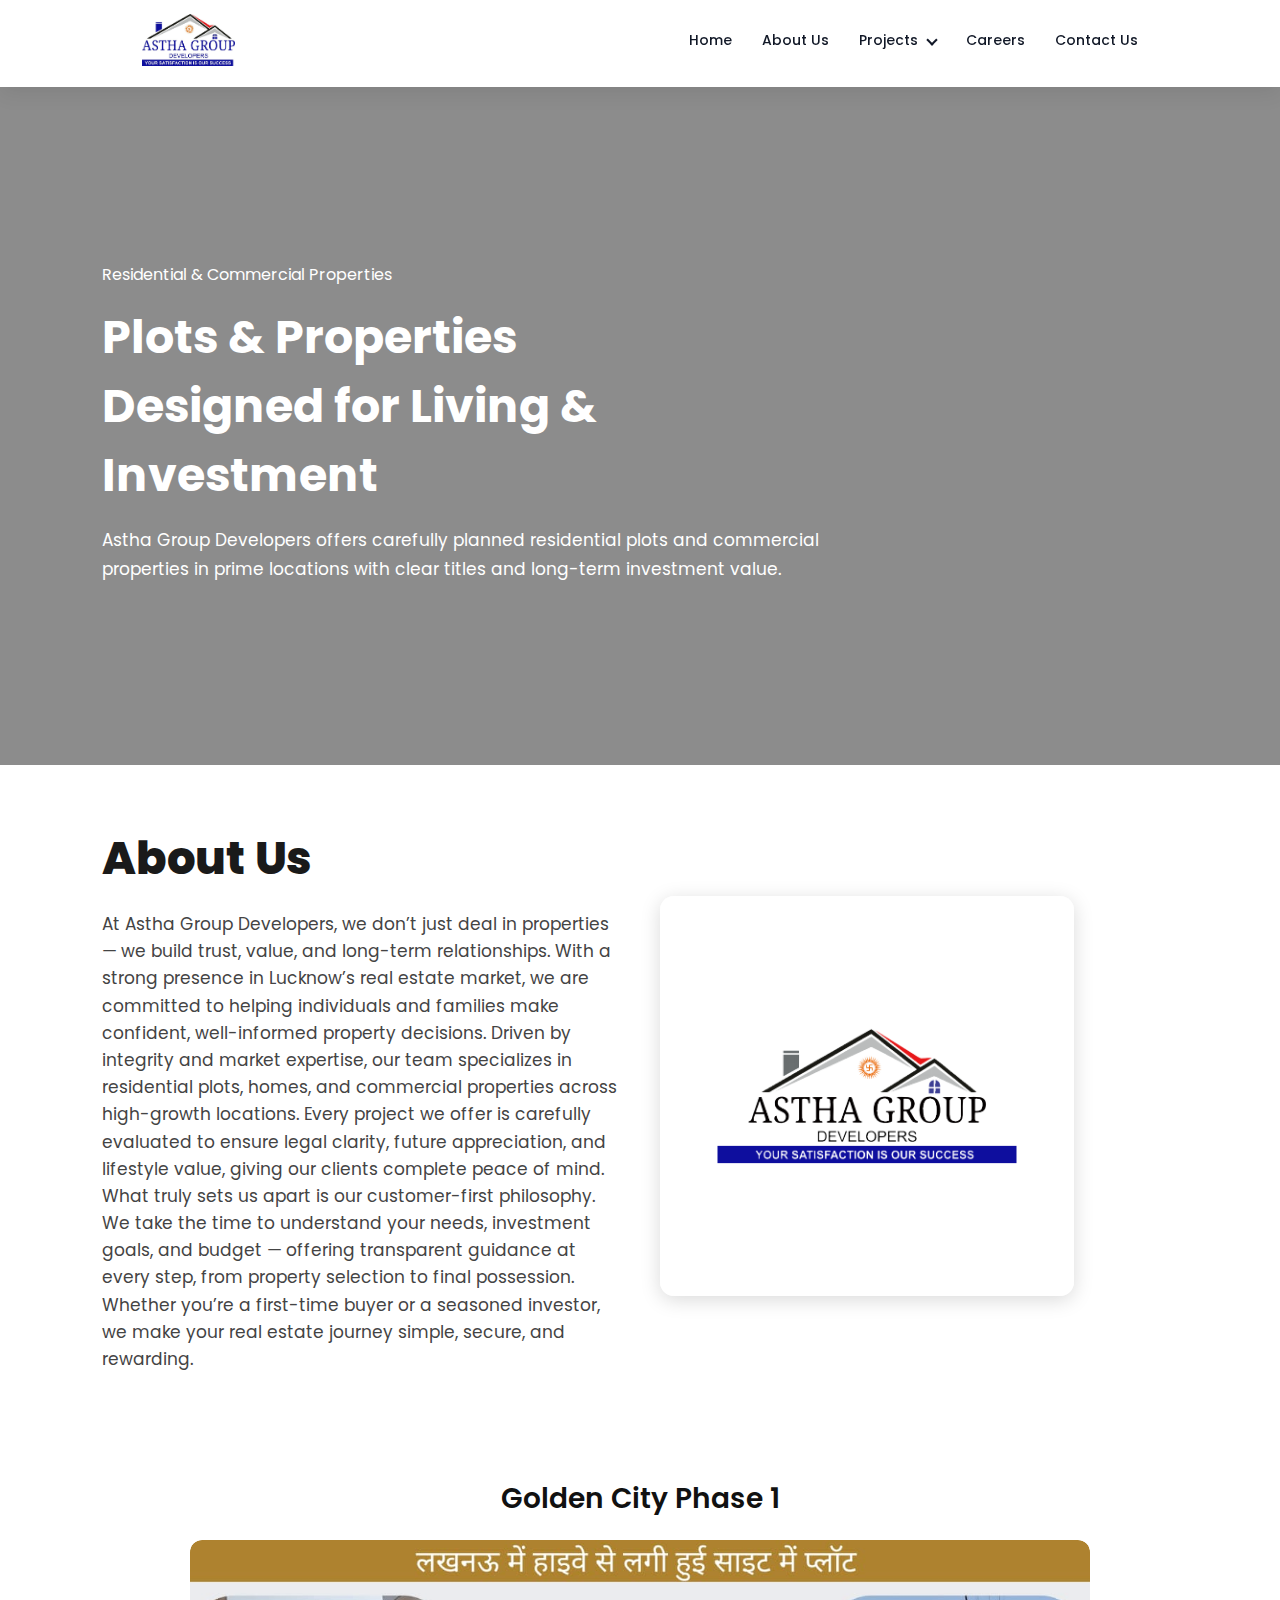
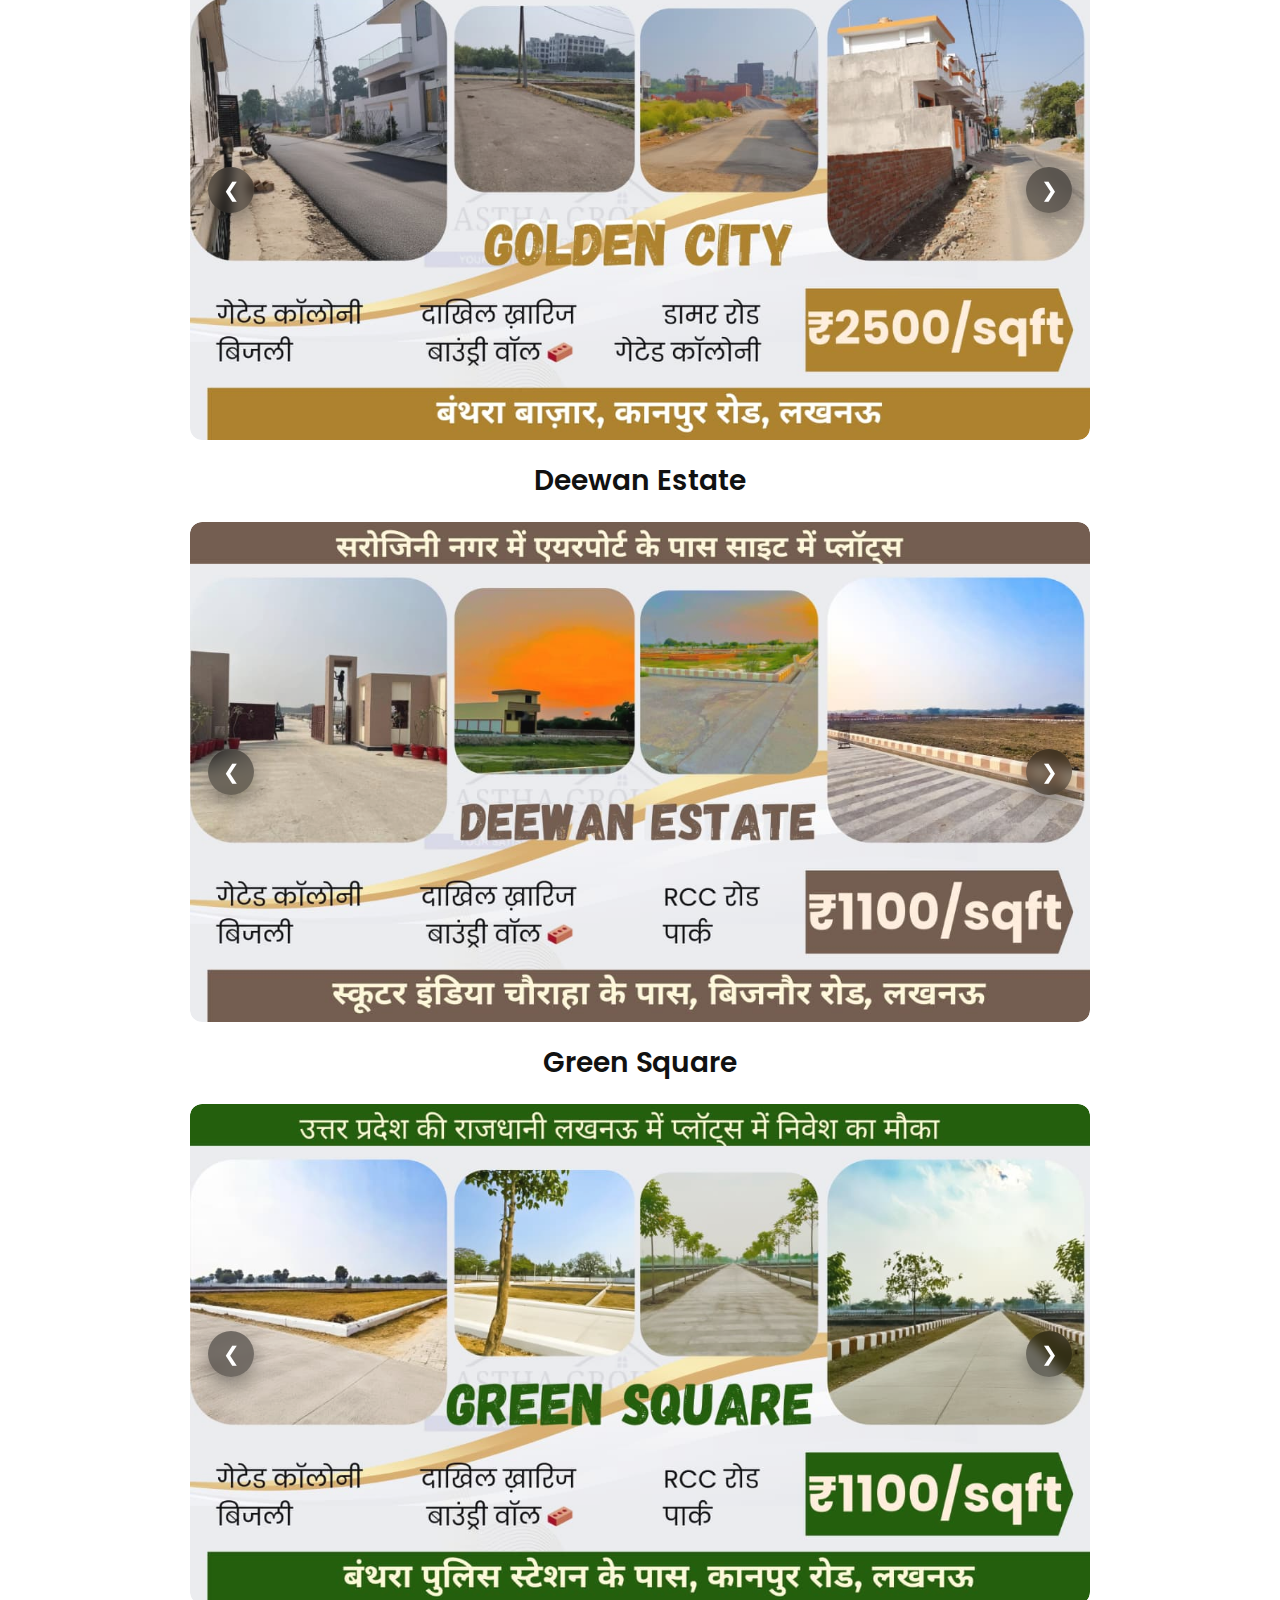
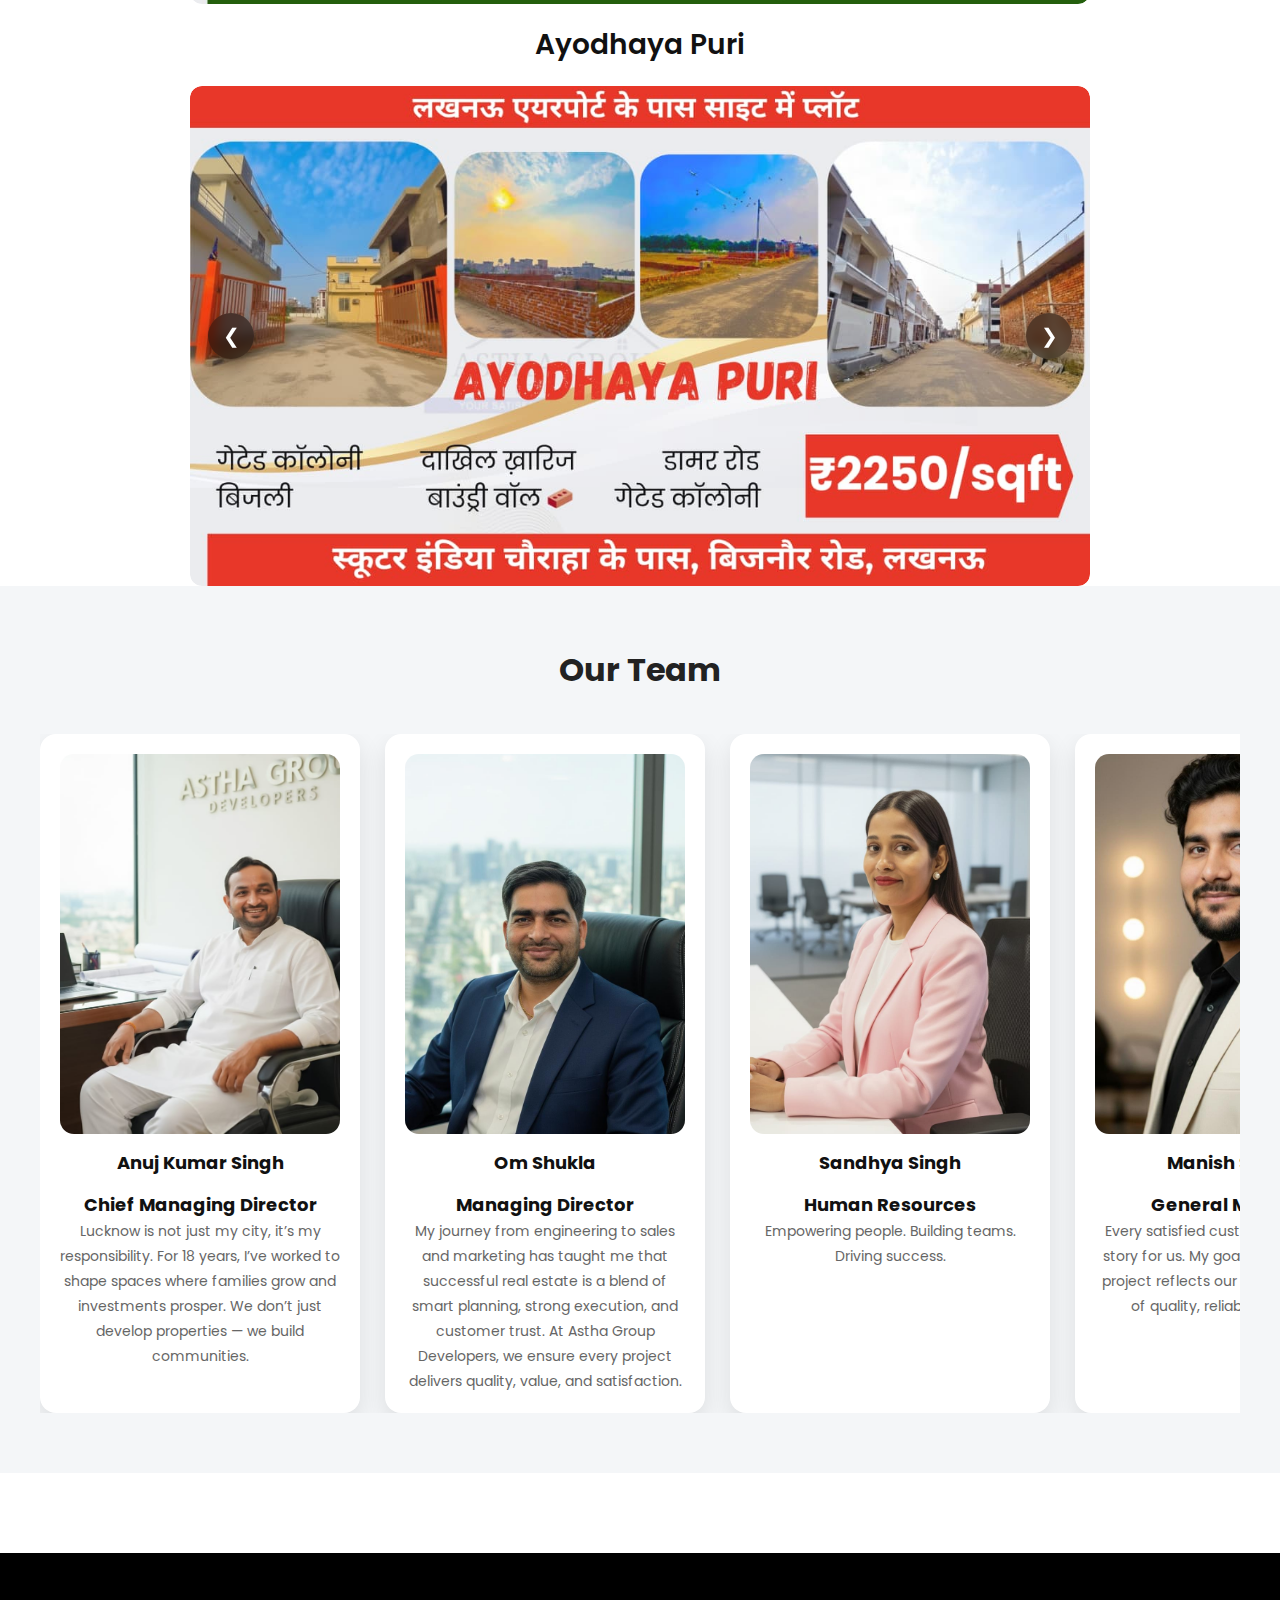
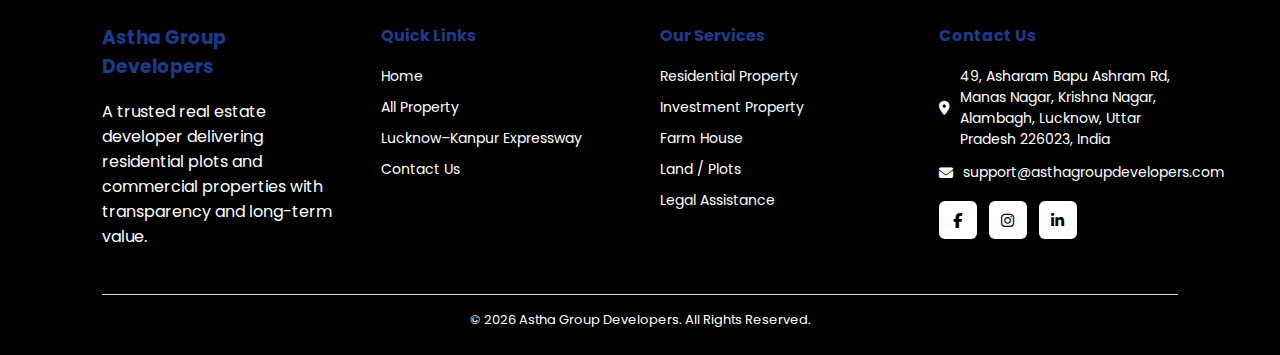
<file: index.html>
<!DOCTYPE html>
<html lang="en">

<head>
  <meta charset="UTF-8">
  <title>Astha Group </title>
  <meta name="viewport" content="width=device-width, initial-scale=1.0">
  
  <!-- Favicon -->
  <link rel="icon" type="image/png" href="images/logo-1.png">

  <!-- Google Font -->
  <link href="https://fonts.googleapis.com/css2?family=Poppins:wght@300;400;500;600&display=swap" rel="stylesheet">

  <!-- Font Awesome (SOCIAL ICONS) -->
  <link rel="stylesheet" href="https://cdnjs.cloudflare.com/ajax/libs/font-awesome/6.5.0/css/all.min.css">

  <!-- CSS -->
  <link rel="stylesheet" href="style.css">
</head>

<body>

  <!-- ================= HEADER ================= -->
  <header class="main-header">
    <div class="header-inner">
      <div class="logo">
        <img src="images/logo-2.png" alt="Astha Group Developers">
      </div>

      <nav class="main-nav">
        <a href="index.html">Home</a>
        <a href="about.html">About Us</a>
        <div class="dropdown">
          <a href="javascript:void(0)" class="dropbtn">
            Projects
          </a>

          <div class="dropdown-content">
            <a href="goldencityphase.html">Golden City Phase 1</a>
            <a href="deewanestate.html">Deewan Estate</a>
            <a href="greensquare.html">Green Square</a>
            <a href="ayodhyapuri.html">Ayodhaya Puri</a>
          </div>
        </div>
        <a href="career.html">Careers</a>
        <a href="contact.html">Contact Us</a>
      </nav>
    </div>
  </header>

  <!-- ================= HERO ================= -->
  <section class="hero">
    <div class="hero-box">
      <span>Residential & Commercial Properties</span>

      <h1>
        Plots & Properties <br>
        Designed for Living & Investment
      </h1>

      <p>
        Astha Group Developers offers carefully planned residential plots
        and commercial properties in prime locations with clear titles
        and long-term investment value.
      </p>
    </div>
  </section>

  <!-- ================= HIGHLIGHTS ================= -->
  <section class="luxury-hero" id="luxury-hero">
    <div class="lux-left">
      <h1 class="main-title">About Us</h1>
      <p class="lux-desc">
        At Astha Group Developers, we don’t just deal in properties — we build trust, value, and long-term
        relationships. With a strong presence in Lucknow’s real estate market, we are committed to helping individuals
        and families make confident, well-informed property decisions.

        Driven by integrity and market expertise, our team specializes in residential plots, homes, and commercial
        properties across high-growth locations. Every project we offer is carefully evaluated to ensure legal clarity,
        future appreciation, and lifestyle value, giving our clients complete peace of mind.

        What truly sets us apart is our customer-first philosophy. We take the time to understand your needs, investment
        goals, and budget — offering transparent guidance at every step, from property selection to final possession.
        Whether you’re a first-time buyer or a seasoned investor, we make your real estate journey simple, secure, and
        rewarding.
      </p>
    </div>

    <div class="lux-right">
      <img src="images/logo-1.png" alt="">
    </div>
  </section>
  // ================= IMAGE SLIDER =================//
  <div class="section-divider">

    <!-- Heading -->
    <h2 class="slider-heading">Golden City Phase 1</h2>

    <div class="slider">
      <div class="slides">
        <img src="images/Golden0.jpeg" alt="Astha Group Plot">
        <img src="images/plots-1.png" alt="Astha Group Plot">
        <img src="images/plots-2.png" alt="Astha Group Plot">
        <img src="images/plots-3.png" alt="Astha Group Plot">
        <img src="images/plots-3.png" alt="Astha Group Plot">
        <img src="images/plots-4.png" alt="Astha Group Plot">
        <img src="images/plots-5.png" alt="Astha Group Plot">
        <img src="images/plots-6.png" alt="Astha Group Plot">
        <img src="images/plots-7.png" alt="Astha Group Plot">
        <img src="images/plots-8.png" alt="Astha Group Plot">
      </div>

      <!-- Navigation -->
      <span class="prev">&#10094;</span>
      <span class="next">&#10095;</span>
    </div>

  </div>

  <div class="section-divider">

    <!-- Heading -->
    <h2 class="slider-heading">Deewan Estate </h2>

    <div class="slider">
      <div class="slides">
        <img src="images/deewan-0.png.jpeg" alt="Astha Group Plot">
        <img src="images/deewan-1.png" alt="Astha Group Plot">
        <img src="images/deewan-2.png" alt="Astha Group Plot">
        <img src="images/deewan-3.png" alt="Astha Group Plot">
        <img src="images/deewan-3.png" alt="Astha Group Plot">
        <img src="images/deewan-4.png" alt="Astha Group Plot">
        <img src="images/deewan-5.png" alt="Astha Group Plot">
        <img src="images/deewan-6.png" alt="Astha Group Plot">
        <img src="images/deewan-7.png" alt="Astha Group Plot">
        <img src="images/deewan-8.png" alt="Astha Group Plot">
        <img src="images/deewan-9.png" alt="Astha Group Plot">
        <img src="images/deewan-10.png" alt="Astha Group Plot">

      </div>

      <!-- Navigation -->
      <span class="prev">&#10094;</span>
      <span class="next">&#10095;</span>
    </div>

  </div>

  <div class="section-divider">
  <!-- Heading -->
    <h2 class="slider-heading">Green Square</h2>

    <div class="slider">
      <div class="slides">
        <img src="images/Green0.jpeg" alt="Astha Group Plot">
        <img src="images/Green1.jpeg" alt="Astha Group Plot">
        <img src="images/Green2.jpeg" alt="Astha Group Plot">
        <img src="images/Green3.jpeg" alt="Astha Group Plot">
        <img src="images/Green4.jpeg" alt="Astha Group Plot">
        <img src="images/Green5.jpeg" alt="Astha Group Plot">
        <img src="images/Green6.jpeg" alt="Astha Group Plot">
        <img src="images/Green7.jpeg" alt="Astha Group Plot">
        <img src="images/Green8.jpeg" alt="Astha Group Plot">
        <img src="images/Green9.jpeg" alt="Astha Group Plot">
        <img src="images/Green10.jpeg" alt="Astha Group Plot">
        <img src="images/Green11.jpeg" alt="Astha Group Plot">

      </div>

      <!-- Navigation -->
      <span class="prev">&#10094;</span>
      <span class="next">&#10095;</span>
    </div>

  </div>

  <div class="section-divider">
  <!-- Heading -->
    <h2 class="slider-heading">Ayodhaya Puri </h2>

    <div class="slider">
      <div class="slides">
        <img src="images/Ayodhyapuri0.jpeg" alt="Astha Group Plot">
        <img src="images/Ayodhyapuri1.jpeg" alt="Astha Group Plot">
        <img src="images/Ayodhyapuri2.jpeg" alt="Astha Group Plot">
        <img src="images/Ayodhyapuri3.jpeg" alt="Astha Group Plot">
        <img src="images/Ayodhyapuri4.jpeg" alt="Astha Group Plot">
        <img src="images/Ayodhyapuri5.jpeg" alt="Astha Group Plot">
        <img src="images/Ayodhyapuri6.jpeg" alt="Astha Group Plot">

      </div>

      <!-- Navigation -->
      <span class="prev">&#10094;</span>
      <span class="next">&#10095;</span>
    </div>

  </div>

  <section class="team-section">
    <h2 class="team-heading">Our Team</h2>

    <div class="slider-wrapper">
      <div class="slider-track">
        <div class="team-card">
          <img src="images/chief_managing.png" alt="Employee">
          <h4>Anuj Kumar Singh</h4>
          <h4>Chief Managing Director</h4>
          <span>Lucknow is not just my city, it’s my responsibility. For 18 years, I’ve worked to shape spaces where families grow and investments prosper. We don’t just develop properties — we build communities.</span>
        </div>

        <div class="team-card">
          <img src="images/om_shukla.png" alt="Employee">
          <h4>Om Shukla</h4>
          <h4>Managing Director</h4>
          <span>My journey from engineering to sales and marketing has taught me that successful real estate is a blend of smart planning, strong execution, and customer trust. At Astha Group Developers, we ensure every project delivers quality, value, and satisfaction.</span>
        </div>


        <div class="team-card">
          <img src="images/sandhya_singh.png" alt="Employee">
          <h4>Sandhya Singh </h4>
          <h4>Human Resources </h4>
          <span>Empowering people. Building teams. Driving success.</span>
        </div>

        <div class="team-card">
          <img src="images/manish_shukla.png" alt="Employee">
          <h4>Manish Shukla</h4>
          <h4>General Manager</h4>
          <span>Every satisfied customer is a success story for us. My goal is to ensure each project reflects our company’s values of quality, reliability, and trust.</span>
        </div>


        <div class="team-card">
          <img src="images/Shiwam Shukla.jpeg" alt="Employee">
          <h4>Shiwam Shukla </h4>
          <h4>Marketing and Sales Manager</h4>
          <span>Connecting people with the right property, building trust with every deal.</span>
        </div>

        <div class="team-card">
          <img src="images/Deepak.jpeg" alt="Employee">
          <h4>Deepak Singh</h4>
          <h4>Construction Manager</h4>
          <span>From planning to execution, every detail matters in construction. I ensure that each project meets the highest standards of safety, strength, and durability</span>
        </div>
      </div>
    </div>
  </section>



  <!-- ================= FOOTER ================= -->
  <footer class="site-footer">
    <div class="footer-wrap">

      <!-- Company -->
      <div class="footer-col">
        <h3>Astha Group Developers</h3>
        <p>
          A trusted real estate developer delivering residential plots and
          commercial properties with transparency and long-term value.
        </p>
      </div>

      <!-- Links -->
      <div class="footer-col">
        <h4>Quick Links</h4>
        <ul>
          <li><a href="#">Home</a></li>
          <li><a href="#">All Property</a></li>
          <li><a href="#">Lucknow–Kanpur Expressway</a></li>
          <li><a href="contact.html">Contact Us</a></li>
        </ul>
      </div>

      <!-- Services -->
      <div class="footer-col">
        <h4>Our Services</h4>
        <ul>
          <li>Residential Property</li>
          <li>Investment Property</li>
          <li>Farm House</li>
          <li>Land / Plots</li>
          <li>Legal Assistance</li>
        </ul>
      </div>

      <!-- Contact + SOCIAL ICONS -->
      <div class="footer-col">
        <h4>Contact Us</h4>

        <div class="footer-info">
          <i class="fa-solid fa-location-dot"></i>
          <span>49, Asharam Bapu Ashram Rd, Manas Nagar, Krishna Nagar, Alambagh, Lucknow, Uttar Pradesh 226023,
            India</span>
        </div>

        <!-- <div class="footer-info">
          <i class="fa-solid fa-phone"></i>
          <span>+91 8468028335</span>
        </div> -->

        <div class="footer-info">
          <i class="fa-solid fa-envelope"></i>
          <span>support@asthagroupdevelopers.com</span>
        </div>

        <!-- SOCIAL ICON BOXES -->
        <div class="footer-socials">
          <a href="#" class="social-icon facebook" aria-label="Facebook">
            <i class="fab fa-facebook-f"></i>
          </a>
          <a href="#" class="social-icon instagram" aria-label="Instagram">
            <i class="fab fa-instagram"></i>
          </a>
          <a href="#" class="social-icon linkedin" aria-label="LinkedIn">
            <i class="fab fa-linkedin-in"></i>
          </a>
        </div>
      </div>

    </div>

    <div class="footer-bottom">
      © 2026 Astha Group Developers. All Rights Reserved.
    </div>
  </footer>
  <script src="script.js"></script>

</body>

</html>
</file>
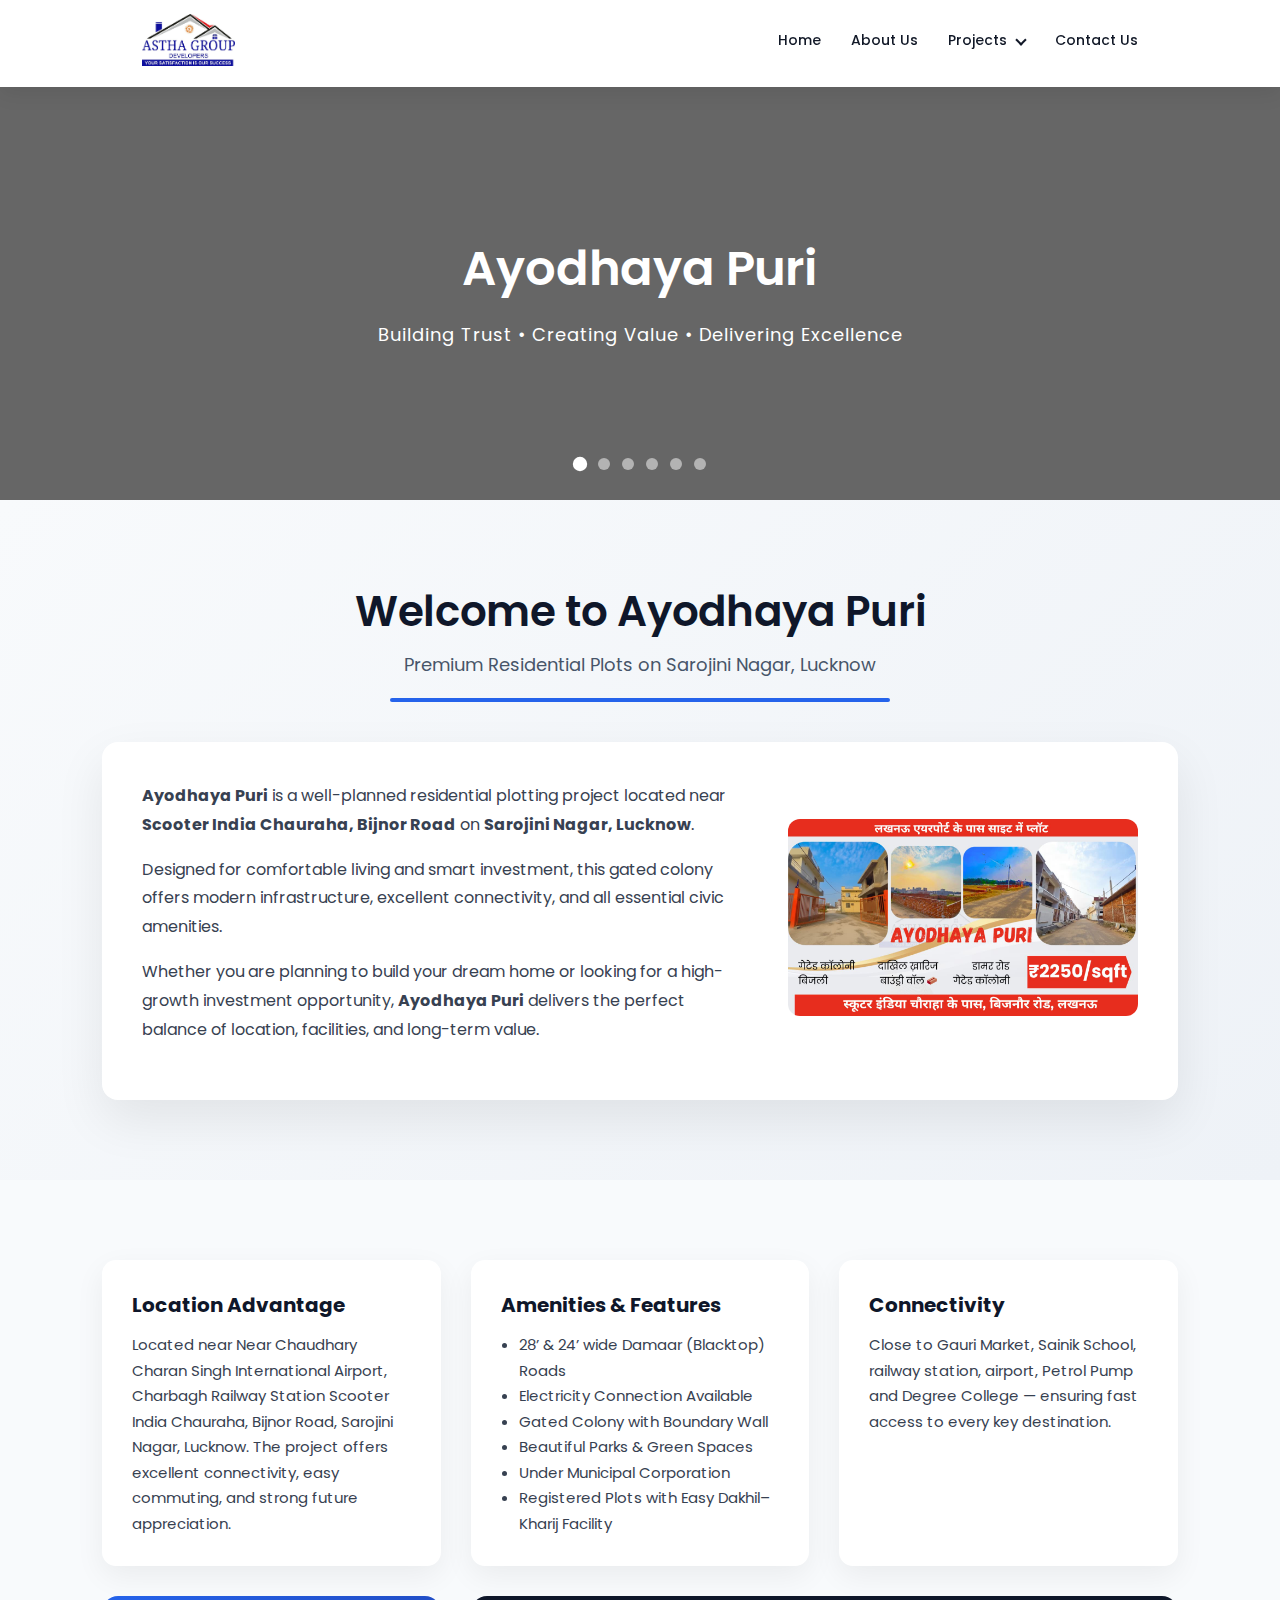
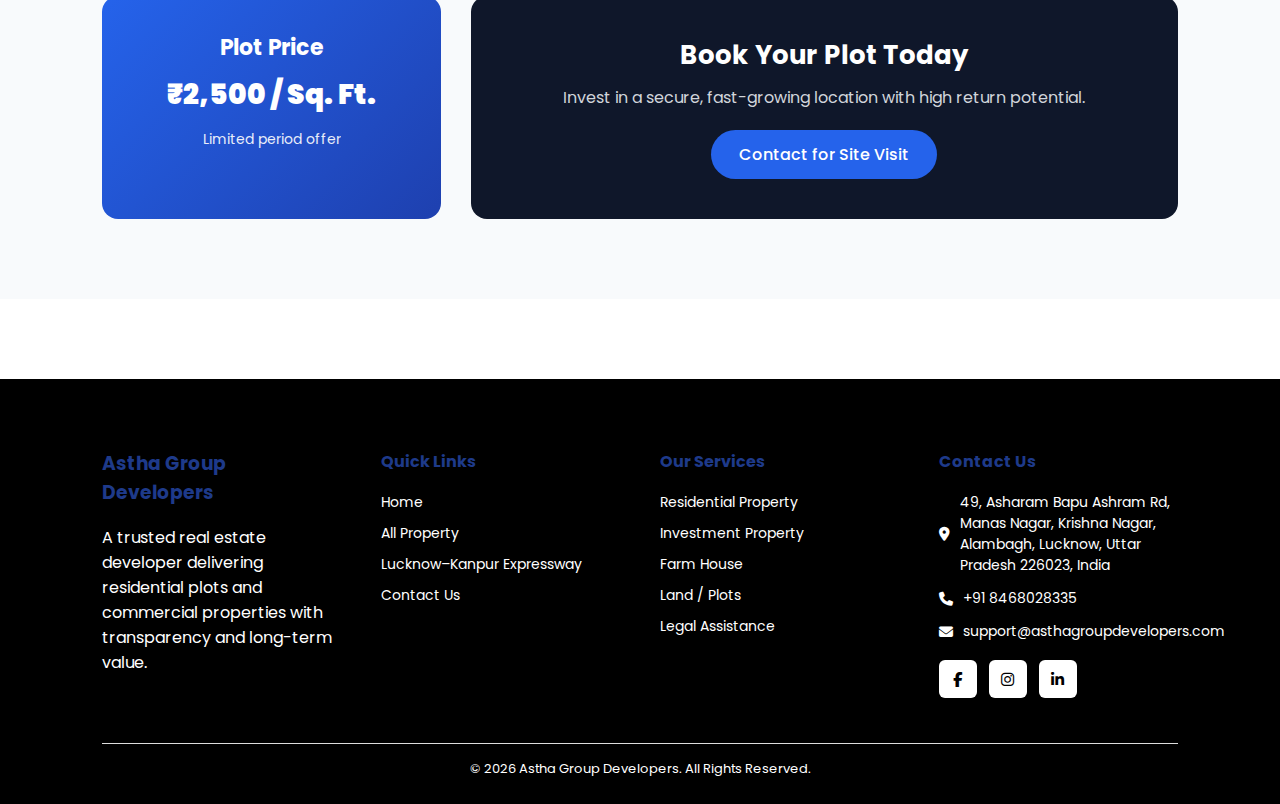
<file: ayodhyapuri.html>
<!DOCTYPE html>
<html lang="en">

<head>
  <meta charset="UTF-8">
  <title>Astha Group Developers</title>
  <meta name="viewport" content="width=device-width, initial-scale=1.0">

  <!-- Google Font -->
  <link href="https://fonts.googleapis.com/css2?family=Poppins:wght@300;400;500;600&display=swap" rel="stylesheet">

  <!-- Font Awesome (SOCIAL ICONS) -->
  <link rel="stylesheet" href="https://cdnjs.cloudflare.com/ajax/libs/font-awesome/6.5.0/css/all.min.css">

  <!-- CSS -->
  <link rel="stylesheet" href="style.css">
</head>

<body>

  <!-- ================= HEADER ================= -->
  <header class="main-header">
    <div class="header-inner">
      <div class="logo">
        <img src="images/logo-2.png" alt="Astha Group Developers">
      </div>

      <nav class="main-nav">
        <a href="index.html">Home</a>
        <a href="about.html">About Us</a>
        <div class="dropdown">
          <a href="javascript:void(0)" class="dropbtn">
            Projects
          </a>

          <div class="dropdown-content">
            <a href="goldencityphase.html">Golden City Phase 1</a>
            <a href="deewanestate.html">Deewan Estate</a>
            <a href="greensquare.html">Green Square</a>
            <a href="ayodhyapuri.html">Ayodhaya Puri</a>
          </div>
        </div>
        <a href="contact.html">Contact Us</a>
      </nav>
    </div>
  </header>
  <!-- ================= PAGE BANNER - CAROUSEL ================= -->
  <section class="hero-carousel" id="heroCarousel">
    <div class="carousel-slides">
      <div class="carousel-slide" style="background-image: url('images/Ayodhyapuri1.jpeg')"></div>
      <div class="carousel-slide" style="background-image: url('images/Ayodhyapuri2.jpeg')"></div>
      <div class="carousel-slide" style="background-image: url('images/Ayodhyapuri3.jpeg')"></div>
      <div class="carousel-slide" style="background-image: url('images/Ayodhyapuri4.jpeg')"></div>
      <div class="carousel-slide" style="background-image: url('images/Ayodhyapuri5.jpeg')"></div>
      <div class="carousel-slide" style="background-image: url('images/Ayodhyapuri6.jpeg')"></div>
    </div>
    <div class="carousel-overlay">
      <h1>Ayodhaya Puri</h1>
      <p>Building Trust • Creating Value • Delivering Excellence</p>
    </div>
    <div class="carousel-indicators">
      <span class="indicator" data-slide="0"></span>
      <span class="indicator" data-slide="1"></span>
      <span class="indicator" data-slide="2"></span>
      <span class="indicator" data-slide="3"></span>
      <span class="indicator" data-slide="4"></span>
      <span class="indicator" data-slide="5"></span>
    </div>
  </section>

<!-- ================= PROJECT DETAILS ================= -->
<section class="project-details">
  <div class="project-container">

    <h2 class="project-title">Welcome to Ayodhaya Puri</h2>
    <p class="project-subtitle">
      Premium Residential Plots on Sarojini Nagar, Lucknow
    </p>

    <div class="title-divider"></div>

    <div class="project-card">
      <div class="project-card-content">
        <div class="project-card-text">
          <p>
            <strong>Ayodhaya Puri</strong> is a well-planned residential plotting
            project located near <strong>Scooter India Chauraha, Bijnor Road</strong> on
            <strong>Sarojini Nagar, Lucknow</strong>.
          </p>

          <p>
            Designed for comfortable living and smart investment, this gated colony
            offers modern infrastructure, excellent connectivity, and all essential
            civic amenities.
          </p>

          <p>
            Whether you are planning to build your dream home or looking for a
            high-growth investment opportunity, <strong>Ayodhaya Puri</strong>
            delivers the perfect balance of location, facilities, and long-term value.
          </p>
        </div>
        <div class="project-card-image">
          <img src="images/Ayodhyapuri0.jpeg" alt="Ayodhaya Puri">
        </div>
      </div>
    </div>

  </div>
</section>
<section class="project-info">
  <div class="info-container">

    <div class="info-box">
      <h3>Location Advantage</h3>
      <p>
        Located near Near Chaudhary Charan Singh International Airport, Charbagh Railway Station Scooter India Chauraha, Bijnor Road, Sarojini Nagar, Lucknow. The project offers
        excellent connectivity, easy commuting, and strong future appreciation.
      </p>
    </div>

    <div class="info-box">
      <h3>Amenities & Features</h3>
      <ul>
        <li>28’ & 24’ wide Damaar (Blacktop) Roads</li>
        <li>Electricity Connection Available</li>
        <li>Gated Colony with Boundary Wall</li>
        <li>Beautiful Parks & Green Spaces</li>
        <li>Under Municipal Corporation</li>
        <li>Registered Plots with Easy Dakhil–Kharij Facility</li>
      </ul>
    </div>

    <div class="info-box">
      <h3>Connectivity</h3>
      <p>
        Close to Gauri Market, Sainik School, railway station, airport, Petrol Pump
        and Degree College — ensuring fast access to every key destination.
      </p>
    </div>

    <div class="info-highlight">
      <h3>Plot Price</h3>
      <p><strong>₹2,500 / Sq. Ft.</strong></p>
      <span>Limited period offer</span>
    </div>

    <div class="info-cta">
      <h3>Book Your Plot Today</h3>
      <p>
        Invest in a secure, fast-growing location with high return potential.
      </p>
      <a href="contact.html" class="cta-btn">Contact for Site Visit</a>
    </div>

  </div>
</section>




  <!-- ================= FOOTER ================= -->
  <footer class="site-footer">
    <div class="footer-wrap">

      <!-- Company -->
      <div class="footer-col">
        <h3>Astha Group Developers</h3>
        <p>
          A trusted real estate developer delivering residential plots and
          commercial properties with transparency and long-term value.
        </p>
      </div>

      <!-- Links -->
      <div class="footer-col">
        <h4>Quick Links</h4>
        <ul>
          <li><a href="#">Home</a></li>
          <li><a href="#">All Property</a></li>
          <li><a href="#">Lucknow–Kanpur Expressway</a></li>
          <li><a href="contact.html">Contact Us</a></li>
        </ul>
      </div>

      <!-- Services -->
      <div class="footer-col">
        <h4>Our Services</h4>
        <ul>
          <li>Residential Property</li>
          <li>Investment Property</li>
          <li>Farm House</li>
          <li>Land / Plots</li>
          <li>Legal Assistance</li>
        </ul>
      </div>

      <!-- Contact + SOCIAL ICONS -->
      <div class="footer-col">
        <h4>Contact Us</h4>

        <div class="footer-info">
          <i class="fa-solid fa-location-dot"></i>
          <span>49, Asharam Bapu Ashram Rd, Manas Nagar, Krishna Nagar, Alambagh, Lucknow, Uttar Pradesh 226023,
            India</span>
        </div>

        <div class="footer-info">
          <i class="fa-solid fa-phone"></i>
          <span>+91 8468028335</span>
        </div>

        <div class="footer-info">
          <i class="fa-solid fa-envelope"></i>
          <span>support@asthagroupdevelopers.com</span>
        </div>

        <!-- SOCIAL ICON BOXES -->
        <div class="footer-socials">
          <a href="#" class="social-icon facebook" aria-label="Facebook">
            <i class="fab fa-facebook-f"></i>
          </a>
          <a href="#" class="social-icon instagram" aria-label="Instagram">
            <i class="fab fa-instagram"></i>
          </a>
          <a href="#" class="social-icon linkedin" aria-label="LinkedIn">
            <i class="fab fa-linkedin-in"></i>
          </a>
        </div>
      </div>

    </div>

    <div class="footer-bottom">
      © 2026 Astha Group Developers. All Rights Reserved.
    </div>
  </footer>
  <script src="script.js"></script>

</body>

</html>
</file>
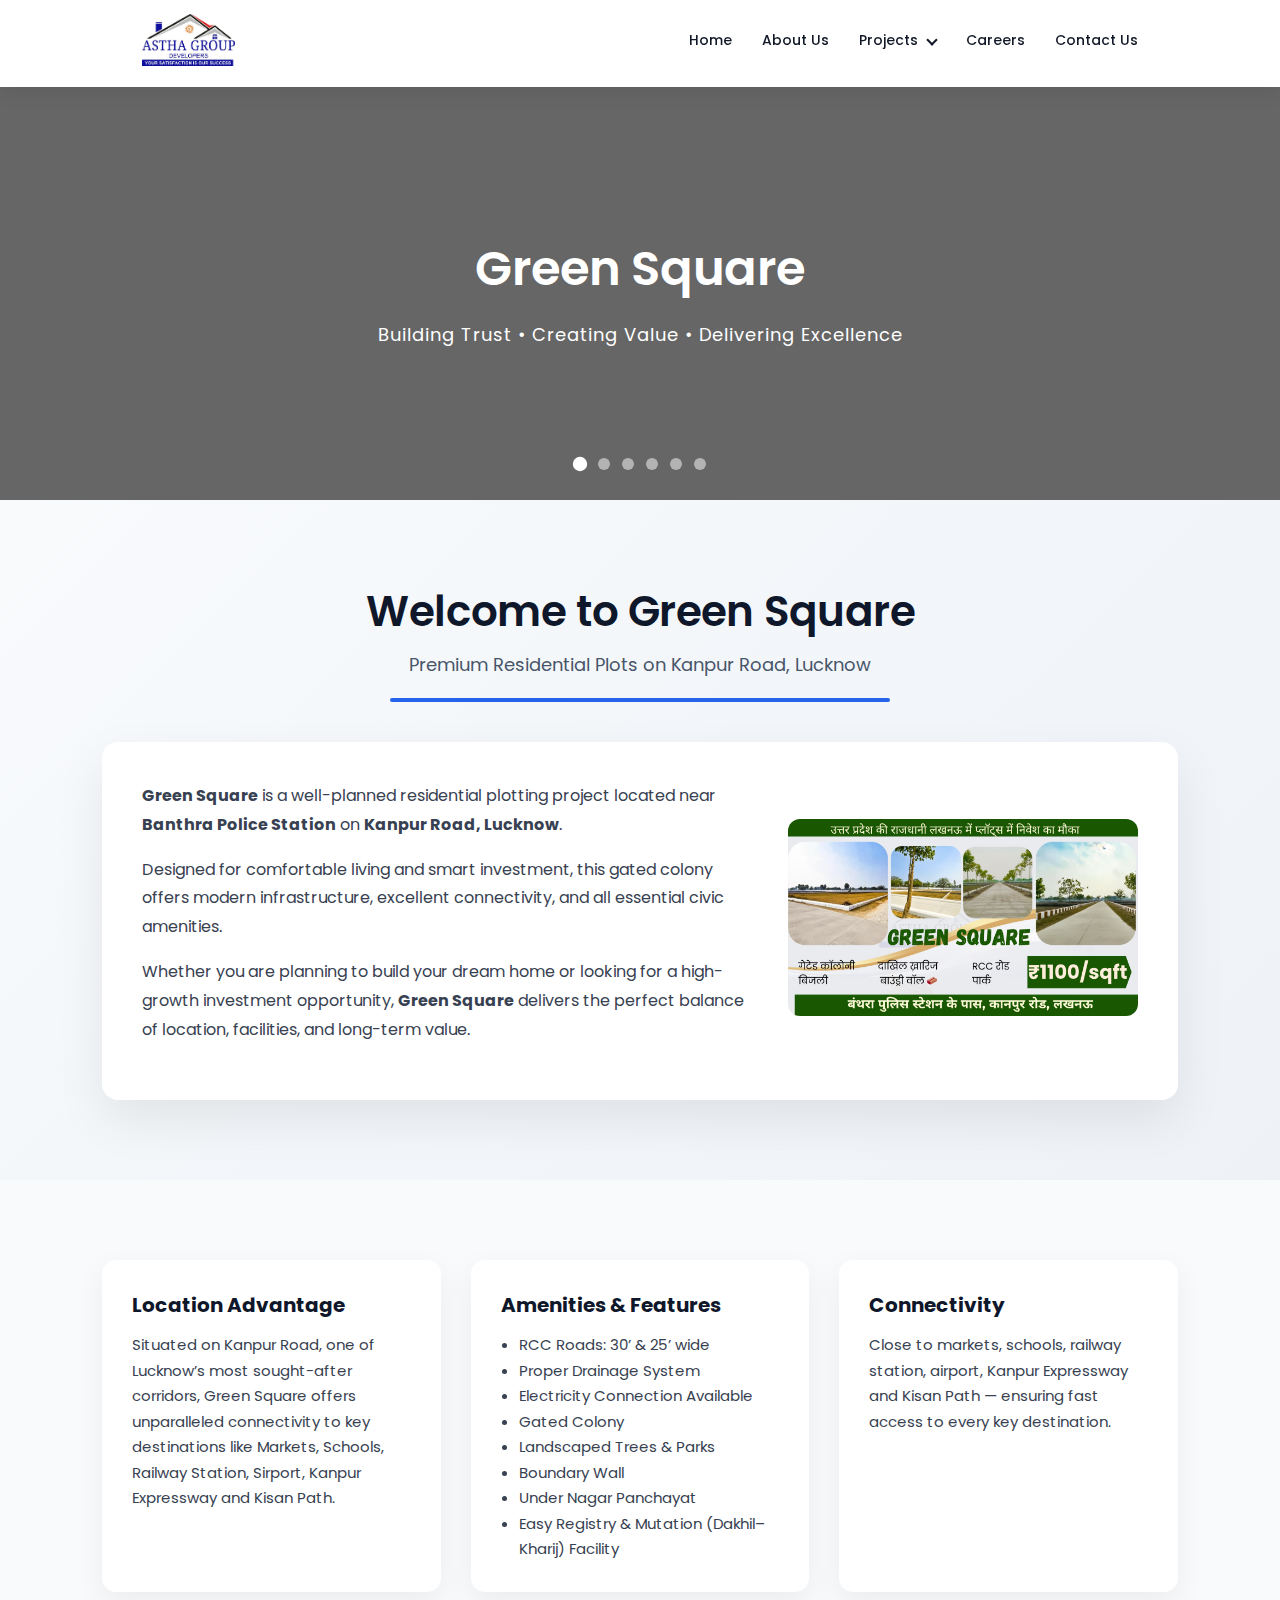
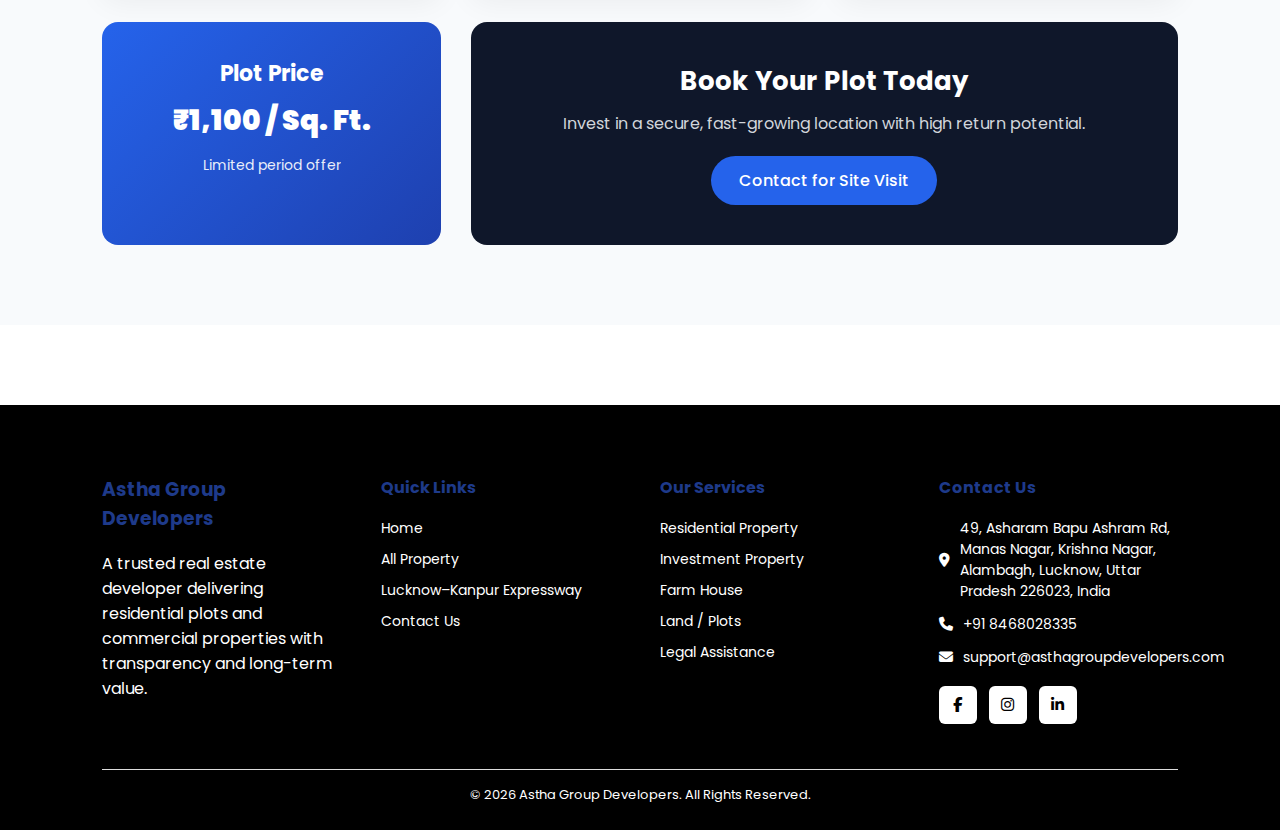
<file: greensquare.html>
<!DOCTYPE html>
<html lang="en">

<head>
  <meta charset="UTF-8">
  <title>Astha Group</title>
  <meta name="viewport" content="width=device-width, initial-scale=1.0">

  <!-- Favicon -->
  <link rel="icon" type="image/png" href="images/logo-1.png">

  <!-- Google Font -->
  <link href="https://fonts.googleapis.com/css2?family=Poppins:wght@300;400;500;600&display=swap" rel="stylesheet">

  <!-- Font Awesome (SOCIAL ICONS) -->
  <link rel="stylesheet" href="https://cdnjs.cloudflare.com/ajax/libs/font-awesome/6.5.0/css/all.min.css">

  <!-- CSS -->
  <link rel="stylesheet" href="style.css">
</head>

<body>

  <!-- ================= HEADER ================= -->
  <header class="main-header">
    <div class="header-inner">
      <div class="logo">
        <img src="images/logo-2.png" alt="Astha Group Developers">
      </div>

      <nav class="main-nav">
        <a href="index.html">Home</a>
        <a href="about.html">About Us</a>
        <div class="dropdown">
          <a href="javascript:void(0)" class="dropbtn">
            Projects
          </a>

          <div class="dropdown-content">
            <a href="goldencityphase.html">Golden City Phase 1</a>
            <a href="deewanestate.html">Deewan Estate</a>
            <a href="greensquare.html">Green Square</a>
            <a href="ayodhyapuri.html">Ayodhaya Puri</a>
          </div>
        </div>
        <a href="career.html">Careers</a>
        <a href="contact.html">Contact Us</a>
      </nav>
    </div>
  </header>
  <!-- ================= PAGE BANNER - CAROUSEL ================= -->
  <section class="hero-carousel" id="heroCarousel">
    <div class="carousel-slides">
      <div class="carousel-slide" style="background-image: url('images/Green1.jpeg')"></div>
      <div class="carousel-slide" style="background-image: url('images/Green2.jpeg')"></div>
      <div class="carousel-slide" style="background-image: url('images/Green3.jpeg')"></div>
      <div class="carousel-slide" style="background-image: url('images/Green4.jpeg')"></div>
      <div class="carousel-slide" style="background-image: url('images/Green5.jpeg')"></div>
      <div class="carousel-slide" style="background-image: url('images/Green6.jpeg')"></div>
    </div>
    <div class="carousel-overlay">
      <h1>Green Square</h1>
      <p>Building Trust • Creating Value • Delivering Excellence</p>
    </div>
    <div class="carousel-indicators">
      <span class="indicator" data-slide="0"></span>
      <span class="indicator" data-slide="1"></span>
      <span class="indicator" data-slide="2"></span>
      <span class="indicator" data-slide="3"></span>
      <span class="indicator" data-slide="4"></span>
      <span class="indicator" data-slide="5"></span>
    </div>
  </section>

<!-- ================= PROJECT DETAILS ================= -->
<section class="project-details">
  <div class="project-container">

    <h2 class="project-title">Welcome to Green Square</h2>
    <p class="project-subtitle">
      Premium Residential Plots on Kanpur Road, Lucknow
    </p>

    <div class="title-divider"></div>

    <div class="project-card">
      <div class="project-card-content">
        <div class="project-card-text">
          <p>
            <strong>Green Square</strong> is a well-planned residential plotting
            project located near <strong>Banthra Police Station</strong> on
            <strong>Kanpur Road, Lucknow</strong>.
          </p>

          <p>
            Designed for comfortable living and smart investment, this gated colony
            offers modern infrastructure, excellent connectivity, and all essential
            civic amenities.
          </p>

          <p>
            Whether you are planning to build your dream home or looking for a
            high-growth investment opportunity, <strong>Green Square</strong>
            delivers the perfect balance of location, facilities, and long-term value.
          </p>
        </div>
        <div class="project-card-image">
          <img src="images/Green0.jpeg" alt="Green Square">
        </div>
      </div>
    </div>

  </div>
</section>

<section class="project-info">
  <div class="info-container">

    <div class="info-box">
      <h3>Location Advantage</h3>
      <p>
        Situated on Kanpur Road, one of Lucknow’s most sought-after corridors,
        Green Square offers unparalleled connectivity to key destinations like
        Markets, Schools, Railway Station, Sirport, Kanpur Expressway and Kisan
        Path.
      </p>
    </div>

    <div class="info-box">
      <h3>Amenities & Features</h3>
      <ul>
        <li>RCC Roads: 30’ & 25’ wide</li>
        <li>Proper Drainage System</li>
        <li>Electricity Connection Available</li>
        <li>Gated Colony</li>
        <li>Landscaped Trees & Parks</li>
        <li>Boundary Wall</li>
        <li>Under Nagar Panchayat</li>
        <li>Easy Registry & Mutation (Dakhil–Kharij) Facility</li>
      </ul>
    </div>

    <div class="info-box">
      <h3>Connectivity</h3>
      <p>
        Close to markets, schools, railway station, airport, Kanpur Expressway
        and Kisan Path — ensuring fast access to every key destination.
      </p>
    </div>

    <div class="info-highlight">
      <h3>Plot Price</h3>
      <p><strong>₹1,100 / Sq. Ft.</strong></p>
      <span>Limited period offer</span>
    </div>

    <div class="info-cta">
      <h3>Book Your Plot Today</h3>
      <p>
        Invest in a secure, fast-growing location with high return potential.
      </p>
      <a href="contact.html" class="cta-btn">Contact for Site Visit</a>
    </div>

  </div>
</section>




  <!-- ================= FOOTER ================= -->
  <footer class="site-footer">
    <div class="footer-wrap">

      <!-- Company -->
      <div class="footer-col">
        <h3>Astha Group Developers</h3>
        <p>
          A trusted real estate developer delivering residential plots and
          commercial properties with transparency and long-term value.
        </p>
      </div>

      <!-- Links -->
      <div class="footer-col">
        <h4>Quick Links</h4>
        <ul>
          <li><a href="#">Home</a></li>
          <li><a href="#">All Property</a></li>
          <li><a href="#">Lucknow–Kanpur Expressway</a></li>
          <li><a href="contact.html">Contact Us</a></li>
        </ul>
      </div>

      <!-- Services -->
      <div class="footer-col">
        <h4>Our Services</h4>
        <ul>
          <li>Residential Property</li>
          <li>Investment Property</li>
          <li>Farm House</li>
          <li>Land / Plots</li>
          <li>Legal Assistance</li>
        </ul>
      </div>

      <!-- Contact + SOCIAL ICONS -->
      <div class="footer-col">
        <h4>Contact Us</h4>

        <div class="footer-info">
          <i class="fa-solid fa-location-dot"></i>
          <span>49, Asharam Bapu Ashram Rd, Manas Nagar, Krishna Nagar, Alambagh, Lucknow, Uttar Pradesh 226023,
            India</span>
        </div>

        <div class="footer-info">
          <i class="fa-solid fa-phone"></i>
          <span>+91 8468028335</span>
        </div>

        <div class="footer-info">
          <i class="fa-solid fa-envelope"></i>
          <span>support@asthagroupdevelopers.com</span>
        </div>

        <!-- SOCIAL ICON BOXES -->
        <div class="footer-socials">
          <a href="#" class="social-icon facebook" aria-label="Facebook">
            <i class="fab fa-facebook-f"></i>
          </a>
          <a href="#" class="social-icon instagram" aria-label="Instagram">
            <i class="fab fa-instagram"></i>
          </a>
          <a href="#" class="social-icon linkedin" aria-label="LinkedIn">
            <i class="fab fa-linkedin-in"></i>
          </a>
        </div>
      </div>

    </div>

    <div class="footer-bottom">
      © 2026 Astha Group Developers. All Rights Reserved.
    </div>
  </footer>
  <script src="script.js"></script>

</body>

</html>
</file>
<file: style.css>
/* ===== RESET ===== */
* {
  margin: 0;
  padding: 0;
  box-sizing: border-box;
  font-family: 'Poppins', sans-serif;
}

body {
  background: #ffffff;
  color: white;
}

/* ===== HEADER ===== */
.main-header {
  position: fixed;
  top: 0;
  width: 100%;
  background: #ffffff;
  box-shadow: 0 6px 20px rgba(0,0,0,0.08);
  z-index: 999;
}

.header-inner {
  max-width: 1200px;
  margin: auto;
  padding: 14px 8%;
  display: flex;
  justify-content: space-between;
  align-items: center;
}

.logo img {
  height: 52px;
}

.main-nav a {
  margin-left: 26px;
  text-decoration: none;
  font-size: 14px;
  font-weight: 500;
  color: #111827;
}

.main-nav a:hover {
  color: #2563eb;
}

/* ===== HERO ===== */
.hero {
  min-height: 85vh;
  padding: 160px 8% 80px;
  display: flex;
  align-items: center;
  background:
    linear-gradient(rgba(0,0,0,0.45), rgba(0,0,0,0.45)),
    url("https://images.unsplash.com/photo-1570129477492-45c003edd2be");
  background-size: cover;
  background-position: center;
}

.hero-box {
  max-width: 720px;
  color: #ffffff;
}

.hero-box h1 {
  font-size: 46px;
  margin: 16px 0;
}

.hero-box p {
  font-size: 17px;
  line-height: 1.7;
}

/* ===== DROPDOWN ===== */
.dropdown{
  position:relative;
  display:inline-block;
  padding-bottom:8px;
}

.dropbtn{
  position:relative;
  padding-right:18px;
  cursor:pointer;
}

.dropbtn::after{
  content:"";
  position:absolute;
  right:0;
  top:50%;
  width:6px;
  height:6px;
  border-right:2px solid #111827;
  border-bottom:2px solid #111827;
  transform:translateY(-50%) rotate(45deg);
  transition:transform 0.3s ease;
}

.dropdown-content{
  display:none;
  position:absolute;
  top:100%;
  left:0;
  background:#ffffff;
  min-width:230px;
  box-shadow:0 8px 25px rgba(0,0,0,0.15);
  border-radius:4px;
  z-index:999;
}

.dropdown-content a{
  padding:12px 16px;
  display:block;
  font-size:14px;
  color:#111827;
  text-decoration:none;
  border-bottom:1px solid #f1f1f1;
  transition:all 0.25s ease;
}

.dropdown-content a:last-child{
  border-bottom:none;
}

.dropdown-content a:hover{
  background:#f3f4f6;
  color:#1d4ed8;
}

.dropdown:hover > .dropdown-content,
.dropdown-content:hover{
  display:block;
}

.dropdown:hover .dropbtn::after{
  transform:translateY(-50%) rotate(225deg);
}

.section-divider img {
  width: 70%;
  border-radius: 24px;
  opacity: 0.95;
}

.slider {
  position: relative;
  width: 100%;
  max-width: 900px;
  margin: auto;
  overflow: hidden;
  border-radius: 12px;
}

.slides {
  display: flex;
  transition: transform 0.6s ease-in-out;
}

.slides img {
  width: 100%;
  height: 500px;
  flex-shrink: 0;
  object-fit: cover;
  border-radius: 12px;
}
.slider-heading {
  text-align: center;
  font-size: 28px;
  font-weight: 600;
  margin-top: 20px;
  margin-bottom: 20px;
  color: #111;
}


/* Arrows */
.prev,
.next {
  position: absolute;
  top: 50%;
  transform: translateY(-50%);
  width: 46px;
  height: 46px;
  display: flex;
  align-items: center;
  justify-content: center;

  background: rgba(0, 0, 0, 0.45);
  backdrop-filter: blur(6px);
  -webkit-backdrop-filter: blur(6px);

  color: #fff;
  font-size: 20px;
  cursor: pointer;
  border-radius: 50%;
  user-select: none;

  box-shadow: 0 8px 20px rgba(0, 0, 0, 0.35);
  transition: all 0.35s ease;
}

/* Hover Effect */
.prev:hover,
.next:hover {
  background: linear-gradient(135deg, #1d4ed8, #1d4ed8);
  transform: translateY(-50%) scale(1.08);
  box-shadow: 0 10px 25px rgba(197, 157, 95, 0.5);
}

/* Positioning */
.prev {
  left: 18px;
}

.next {
  right: 18px;
}

/* Mobile Friendly */
@media (max-width: 768px) {

  .prev,
  .next {
    width: 40px;
    height: 40px;
    font-size: 18px;
  }
  .slider-heading {
    font-size: 22px;
    margin-bottom: 15px;
  }

}

/* ===== HIGHLIGHTS ===== */
.luxury-hero,
.bespoke-section {
    display: grid;
    grid-template-columns: 1fr 1fr;
    align-items: center;
    gap: 40px;
    padding: 60px 8%;
}

.lux-left .main-title,
.bespoke-right h1 {
    font-size: 45px;
    font-weight: 800;
    color: #1a1a1a;
    margin-bottom: 18px;
}

.lux-desc,
.bespoke-right p {
    color: #444;
    font-size: 17px;
    line-height: 1.6;
}

.lux-right img,
.bespoke-left img {
    width: 80%;
    height: 400px;
    object-fit: cover;
    border-radius: 14px;
    box-shadow: 0 4px 20px rgba(0, 0, 0, 0.15);
    transition: transform 0.35s ease-in-out;
}

.lux-right img:hover,
.bespoke-left img:hover {
    transform: scale(1.02);
}

/* team slider */

.team-section {
  padding: 60px 20px;
  background: #f4f6f8;
  text-align: center;
}

.team-heading {
  font-size: 32px;
  margin-bottom: 40px;
  color: #222;
}

.slider-wrapper {
  overflow: hidden;
  max-width: 1200px;
  margin: auto;
}

.slider-track {
  display: flex;
  gap: 25px;
  animation: autoScroll 20s linear infinite;
}

.team-card {
  min-width: 320px;
  background: #fff;
  border-radius: 16px;
  padding: 20px;
  box-shadow: 0 10px 25px rgba(0,0,0,0.1);
}

.team-card img {
  width: 100%;
  height: 380px;
  object-fit: cover;
  border-radius: 14px;
  display: block;
}

.team-card h4 {
  margin-top: 15px;
  font-size: 18px;
  color: #111;
}

.team-card span {
  font-size: 14px;
  color: #666;
}

/* Auto sliding animation */
@keyframes autoScroll {
  from {
    transform: translateX(0);
  }
  to {
    transform: translateX(-50%);
  }
}

/* Pause on hover */
.slider-wrapper:hover .slider-track {
  animation-play-state: paused;
}

/* ===== ABOUT PAGE ===== */

.about-banner{
  margin-top:80px;
  height:420px;
  background: url("/images/icon-img.png") center/cover no-repeat;
  position:relative;
}

.about-banner-overlay{
  background:rgba(0,0,0,0.6);
  height:100%;
  display:flex;
  flex-direction:column;
  align-items:center;
  justify-content:center;
  color:#fff;
  text-align:center;
  padding:20px;
}

/* ===== HERO CAROUSEL ===== */
.hero-carousel {
  margin-top: 80px;
  height: 420px;
  position: relative;
  overflow: hidden;
}

.carousel-slides {
  position: absolute;
  width: 100%;
  height: 100%;
  top: 0;
  left: 0;
}

.carousel-slide {
  position: absolute;
  width: 100%;
  height: 100%;
  background-size: cover;
  background-position: center;
  background-repeat: no-repeat;
  opacity: 0;
}

/* 3 slides carousel */
#heroCarousel:has(.carousel-slide:nth-child(3):last-child) .carousel-slide {
  animation: fadeCarousel3 24s steps(1, end) infinite;
}

#heroCarousel:has(.carousel-slide:nth-child(3):last-child) .carousel-slide:nth-child(1) {
  animation-delay: 0s;
}

#heroCarousel:has(.carousel-slide:nth-child(3):last-child) .carousel-slide:nth-child(2) {
  animation-delay: -8s;
}

#heroCarousel:has(.carousel-slide:nth-child(3):last-child) .carousel-slide:nth-child(3) {
  animation-delay: -16s;
}

/* 6 slides carousel */
#heroCarousel:has(.carousel-slide:nth-child(6):last-child) .carousel-slide {
  animation: fadeCarousel6 48s steps(1, end) infinite;
}

#heroCarousel:has(.carousel-slide:nth-child(6):last-child) .carousel-slide:nth-child(1) {
  animation-delay: 0s;
}

#heroCarousel:has(.carousel-slide:nth-child(6):last-child) .carousel-slide:nth-child(2) {
  animation-delay: -8s;
}

#heroCarousel:has(.carousel-slide:nth-child(6):last-child) .carousel-slide:nth-child(3) {
  animation-delay: -16s;
}

#heroCarousel:has(.carousel-slide:nth-child(6):last-child) .carousel-slide:nth-child(4) {
  animation-delay: -24s;
}

#heroCarousel:has(.carousel-slide:nth-child(6):last-child) .carousel-slide:nth-child(5) {
  animation-delay: -32s;
}

#heroCarousel:has(.carousel-slide:nth-child(6):last-child) .carousel-slide:nth-child(6) {
  animation-delay: -40s;
}

/* 10 slides carousel */
#heroCarousel:has(.carousel-slide:nth-child(10):last-child) .carousel-slide {
  animation: fadeCarousel10 80s steps(1, end) infinite;
}

#heroCarousel:has(.carousel-slide:nth-child(10):last-child) .carousel-slide:nth-child(1) {
  animation-delay: 0s;
}

#heroCarousel:has(.carousel-slide:nth-child(10):last-child) .carousel-slide:nth-child(2) {
  animation-delay: -8s;
}

#heroCarousel:has(.carousel-slide:nth-child(10):last-child) .carousel-slide:nth-child(3) {
  animation-delay: -16s;
}

#heroCarousel:has(.carousel-slide:nth-child(10):last-child) .carousel-slide:nth-child(4) {
  animation-delay: -24s;
}

#heroCarousel:has(.carousel-slide:nth-child(10):last-child) .carousel-slide:nth-child(5) {
  animation-delay: -32s;
}

#heroCarousel:has(.carousel-slide:nth-child(10):last-child) .carousel-slide:nth-child(6) {
  animation-delay: -40s;
}

#heroCarousel:has(.carousel-slide:nth-child(10):last-child) .carousel-slide:nth-child(7) {
  animation-delay: -48s;
}

#heroCarousel:has(.carousel-slide:nth-child(10):last-child) .carousel-slide:nth-child(8) {
  animation-delay: -56s;
}

#heroCarousel:has(.carousel-slide:nth-child(10):last-child) .carousel-slide:nth-child(9) {
  animation-delay: -64s;
}

#heroCarousel:has(.carousel-slide:nth-child(10):last-child) .carousel-slide:nth-child(10) {
  animation-delay: -72s;
}

@keyframes fadeCarousel3 {
  0% { opacity: 1; }
  33.33% { opacity: 1; }
  33.34% { opacity: 0; }
  100% { opacity: 0; }
}

@keyframes fadeCarousel6 {
  0% { opacity: 1; }
  16.67% { opacity: 1; }
  16.68% { opacity: 0; }
  100% { opacity: 0; }
}

@keyframes fadeCarousel10 {
  0% { opacity: 1; }
  10% { opacity: 1; }
  10.1% { opacity: 0; }
  100% { opacity: 0; }
}

.carousel-overlay {
  position: absolute;
  top: 0;
  left: 0;
  width: 100%;
  height: 100%;
  background: rgba(0, 0, 0, 0.6);
  display: flex;
  flex-direction: column;
  align-items: center;
  justify-content: center;
  color: #fff;
  text-align: center;
  padding: 20px;
  z-index: 10;
}

.carousel-overlay h1 {
  font-size: 48px;
  margin-bottom: 16px;
  font-weight: 600;
}

.carousel-overlay p {
  font-size: 18px;
  letter-spacing: 1px;
}

.carousel-indicators {
  position: absolute;
  bottom: 30px;
  left: 50%;
  transform: translateX(-50%);
  display: flex;
  gap: 12px;
  z-index: 20;
}

.indicator {
  width: 12px;
  height: 12px;
  border-radius: 50%;
  background: rgba(255, 255, 255, 0.5);
  cursor: pointer;
  transition: all 0.3s ease;
}

.indicator:hover {
  background: rgba(255, 255, 255, 0.8);
}

.indicator.active {
  background: rgba(255, 255, 255, 1);
  transform: scale(1.2);
}

/* ===== ABOUT SECTION ===== */
.about-section {
  padding: 80px 10%;
  background: #f9f9f9;
}

.about-container {
  display: flex;
  gap: 50px;
  align-items: center;
}

.about-left h2 {
  font-size: 32px;
  margin-bottom: 20px;
  color: #222;
}

.about-left p {
  font-size: 18px;
  line-height: 1.8;
  color: #555;
  margin-bottom: 15px;
}

.about-right img {
  width: 100%;
  max-width: 1000px;
  border-radius: 12px;
  box-shadow: 0 10px 30px rgba(0,0,0,0.15);
}

/* ===== MISSION & VISION ===== */
.mission-vision {
  padding: 70px 10%;
  background: #ffffff;
}

.mv-container {
  display: flex;
  gap: 30px;
}

.mv-box {
  flex: 1;
  background: #1e3a8a;
  padding: 40px;
  border-radius: 15px;
  text-align: center;
}

.mv-box i {
  font-size: 36px;
  color: #c39b4a;
  margin-bottom: 15px;
}

.mv-box h3 {
  font-size: 24px;
  margin-bottom: 10px;
}

.mv-box p {
  color: white;
  line-height: 1.7;
}

.mv-icon {
  width: 300px;
  height: 200px;
  margin-bottom: 15px;
}

.mv-box:hover .mv-icon {
  transform: scale(1.1);
  transition: 0.3s ease;
}


/* ===== WHY CHOOSE US ===== */
.why-choose-us {
  padding: 80px 10%;
  background: #111;
  color: #fff;
  text-align: center;
}

.why-choose-us h2 {
  font-size: 32px;
  margin-bottom: 50px;
}

.why-grid {
  display: grid;
  grid-template-columns: repeat(auto-fit, minmax(220px, 1fr));
  gap: 30px;
}

.why-card {
  background: #1c1c1c;
  padding: 30px;
  border-radius: 15px;
}

.why-card i {
  font-size: 30px;
  color: #c39b4a;
  margin-bottom: 15px;
}

.why-card h4 {
  margin-bottom: 10px;
}

.why-card p {
  color: #ccc;
  font-size: 14px;
  line-height: 1.6;
}
/* Contact Us */
.contact-premium {
  padding: 100px 40px;
}

.contact-box {
  max-width: 1300px;
  margin: auto;
  display: grid;
  grid-template-columns: 1fr 1.2fr;
  border-radius: 20px;
  overflow: hidden;
}

/* LEFT PANEL */
.contact-info-premium {
  padding: 60px;
  color: #fff;
  background: linear-gradient(160deg, #0d6efd, #003d99);
}

.contact-info-premium h2 {
  font-size: 34px;
  margin-bottom: 10px;
}

.tagline {
  font-size: 16px;
  opacity: 0.9;
  margin-bottom: 40px;
}
/* RIGHT FORM */
.contact-form-premium {
  padding: 60px;
  background: black;
  backdrop-filter: blur(10px);
}

.contact-form-premium h2 {
  font-size: 28px;
  margin-bottom: 30px;
}

.contact-form-premium .row {
  display: flex;
  gap: 15px;
}

.contact-form-premium input,
.contact-form-premium textarea {
  width: 100%;
  padding: 15px;
  margin-bottom: 18px;
  border-radius: 10px;
  border: 1px solid #ccc;
  font-size: 15px;
}

.contact-form-premium button {
  width: 100%;
  padding: 16px;
  font-size: 17px;
  background: linear-gradient(120deg, #0d6efd, #003d99);
  color: #fff;
  border: none;
  border-radius: 12px;
  cursor: pointer;
}

.contact-form-premium button:hover {
  opacity: 0.9;
}
/* Map Area */
.map-area {
  margin-top: 40px;
  width: 100%;
  height: 300px;
}

.map-area iframe {
  width: 100%;
  height: 100%;
  border: none;
}
/* MOBILE */
@media(max-width: 900px) {
  .contact-box {
    grid-template-columns: 1fr;
  }
  .contact-form-premium .row {
    flex-direction: column;
  }
}

/* ===== FOOTER ===== */
.site-footer {
  background: black;
  padding: 70px 8% 25px;
  margin-top: 80px;
}

.footer-wrap {
  max-width: 1200px;
  margin: auto;
  display: grid;
  grid-template-columns: repeat(auto-fit, minmax(220px, 1fr));
  gap: 40px;
}

.footer-col h3,
.footer-col h4 {
  margin-bottom: 18px;
  color: #1e3a8a;
}

.footer-col ul {
  list-style: none;
}

.footer-col ul li {
  margin-bottom: 10px;
  font-size: 14px;
}

.footer-col ul li a {
  color: white;
  text-decoration: none;
}

.footer-info {
  display: flex;
  align-items: center;
  gap: 10px;
  font-size: 14px;
  margin-bottom: 12px;
  color: white;
}

/* ===== SOCIAL ICON BOXES ===== */
.footer-socials {
  display: flex;
  gap: 12px;
  margin-top: 18px;
}

.social-icon {
  width: 38px;
  height: 38px;
  background: white;
  color: black;
  display: flex;
  align-items: center;
  justify-content: center;
  border-radius: 6px;
  font-size: 15px;
  transition: 0.3s;
  text-decoration: none;
}

.social-icon.facebook:hover { background: #1877f2; }
.social-icon.instagram:hover { background: #e1306c; }
.social-icon.linkedin:hover { background: #0a66c2; }

.social-icon:hover {
  transform: translateY(-3px);
}
/* ================= PROJECT DETAILS ================= */
.project-details {
  padding: 80px 8%;
  background: linear-gradient(135deg, #f8fafc, #eef2f7);
}

.project-container {
  max-width: 1100px;
  margin: auto;
  text-align: center;
}

.project-title {
  font-size: 42px;
  font-weight: 600;
  color: #0f172a;
}

.project-subtitle {
  font-size: 18px;
  color: #475569;
  margin-top: 8px;
}

.title-divider {
  width: 500px;
  height: 4px;
  background: #2563eb;
  margin: 20px auto 40px;
  border-radius: 2px;
}

/* Card */
.project-card {
  background: #ffffff;
  padding: 40px;
  border-radius: 16px;
  box-shadow: 0 20px 50px rgba(0, 0, 0, 0.08);
  text-align: left;
}

.project-card-content {
  display: flex;
  gap: 40px;
  align-items: center;
}

.project-card-text {
  flex: 1;
}

.project-card-image {
  flex: 0 0 350px;
}

.project-card-image img {
  width: 100%;
  height: auto;
  border-radius: 12px;
  object-fit: cover;
}

.project-card h3 {
  font-size: 26px;
  margin-bottom: 20px;
  color: #111827;
}

.project-card p {
  font-size: 16px;
  line-height: 1.8;
  color: #374151;
  margin-bottom: 16px;
}

/* Responsive */
@media (max-width: 768px) {
  .project-title {
    font-size: 32px;
  }

  .project-card {
    padding: 25px;
  }

  .project-card-content {
    flex-direction: column;
    gap: 30px;
  }

  .project-card-image {
    flex: 0 0 auto;
    max-width: 100%;
  }
}

/* ================= PROJECT INFO ================= */
.project-info {
  padding: 80px 8%;
  background: #f8fafc;
}

.info-container {
  max-width: 1100px;
  margin: auto;
  display: grid;
  grid-template-columns: repeat(auto-fit, minmax(260px, 1fr));
  gap: 30px;
}

.info-box {
  background: white;
  padding: 30px;
  border-radius: 14px;
  box-shadow: 0 10px 30px rgba(0,0,0,0.06);
}

.info-box h3 {
  font-size: 20px;
  margin-bottom: 12px;
  color: #0f172a;
}

.info-box p,
.info-box li {
  font-size: 15px;
  color: #374151;
  line-height: 1.7;
}

.info-box ul {
  padding-left: 18px;
}

.info-highlight {
  background: linear-gradient(135deg, #2563eb, #1e40af);
  color: #ffffff;
  padding: 35px;
  border-radius: 16px;
  text-align: center;
}

.info-highlight h3 {
  font-size: 22px;
}

.info-highlight p {
  font-size: 28px;
  font-weight: 600;
  margin: 10px 0;
}

.info-highlight span {
  font-size: 14px;
  opacity: 0.9;
}

.info-cta {
  grid-column: span 2;
  background: #0f172a;
  color: #ffffff;
  padding: 40px;
  border-radius: 16px;
  text-align: center;
}

.info-cta h3 {
  font-size: 26px;
  margin-bottom: 10px;
}

.info-cta p {
  margin-bottom: 20px;
  color: #d1d5db;
}

.cta-btn {
  display: inline-block;
  padding: 12px 28px;
  background: #2563eb;
  color: #ffffff;
  border-radius: 30px;
  text-decoration: none;
  font-weight: 500;
  transition: 0.3s;
}

.cta-btn:hover {
  background: #1e40af;
}

@media (max-width: 768px) {
  .info-cta {
    grid-column: span 1;
  }
}


/* ===== FOOTER BOTTOM ===== */
.footer-bottom {
  margin-top: 45px;
  padding-top: 15px;
  border-top: 1px solid #ddd;
  text-align: center;
  font-size: 13px;
  color: white;
}

/* ===== RESPONSIVE ===== */
@media (max-width: 768px) {
  .header-inner {
    flex-direction: column;
    gap: 10px;
  }

  .hero-box h1 {
    font-size: 32px;
  }

  .hero {
    padding: 140px 20px 60px;
  }

   .team-card {
    min-width: 80%;
  }
  .about-container,
  .mv-container {
    flex-direction: column;
  }

  .about-banner-overlay h1 {
    font-size: 30px;
  }

  /* Career Page Mobile Responsive */
  .why-choose-us {
    padding: 50px 20px;
  }

  .why-choose-us h2 {
    font-size: 24px;
    margin-bottom: 30px;
  }

  .why-grid {
    grid-template-columns: repeat(auto-fit, minmax(150px, 1fr));
    gap: 20px;
  }

  .why-card {
    padding: 20px;
    border-radius: 12px;
  }

  .why-card i {
    font-size: 24px;
  }

  .why-card h4 {
    font-size: 14px;
    margin-bottom: 8px;
  }

  .why-card p {
    font-size: 12px;
    line-height: 1.5;
  }

  .about-section {
    padding: 25px 20px !important;
  }

  .about-left h2 {
    font-size: 24px;
  }

  .about-left p {
    font-size: 15px;
  }

  .mission-vision {
    padding: 40px 20px;
  }

  .mv-box {
    padding: 25px;
  }

  .mv-box h3 {
    font-size: 18px;
  }

  .mv-box p {
    font-size: 14px;
  }
}
</file>
